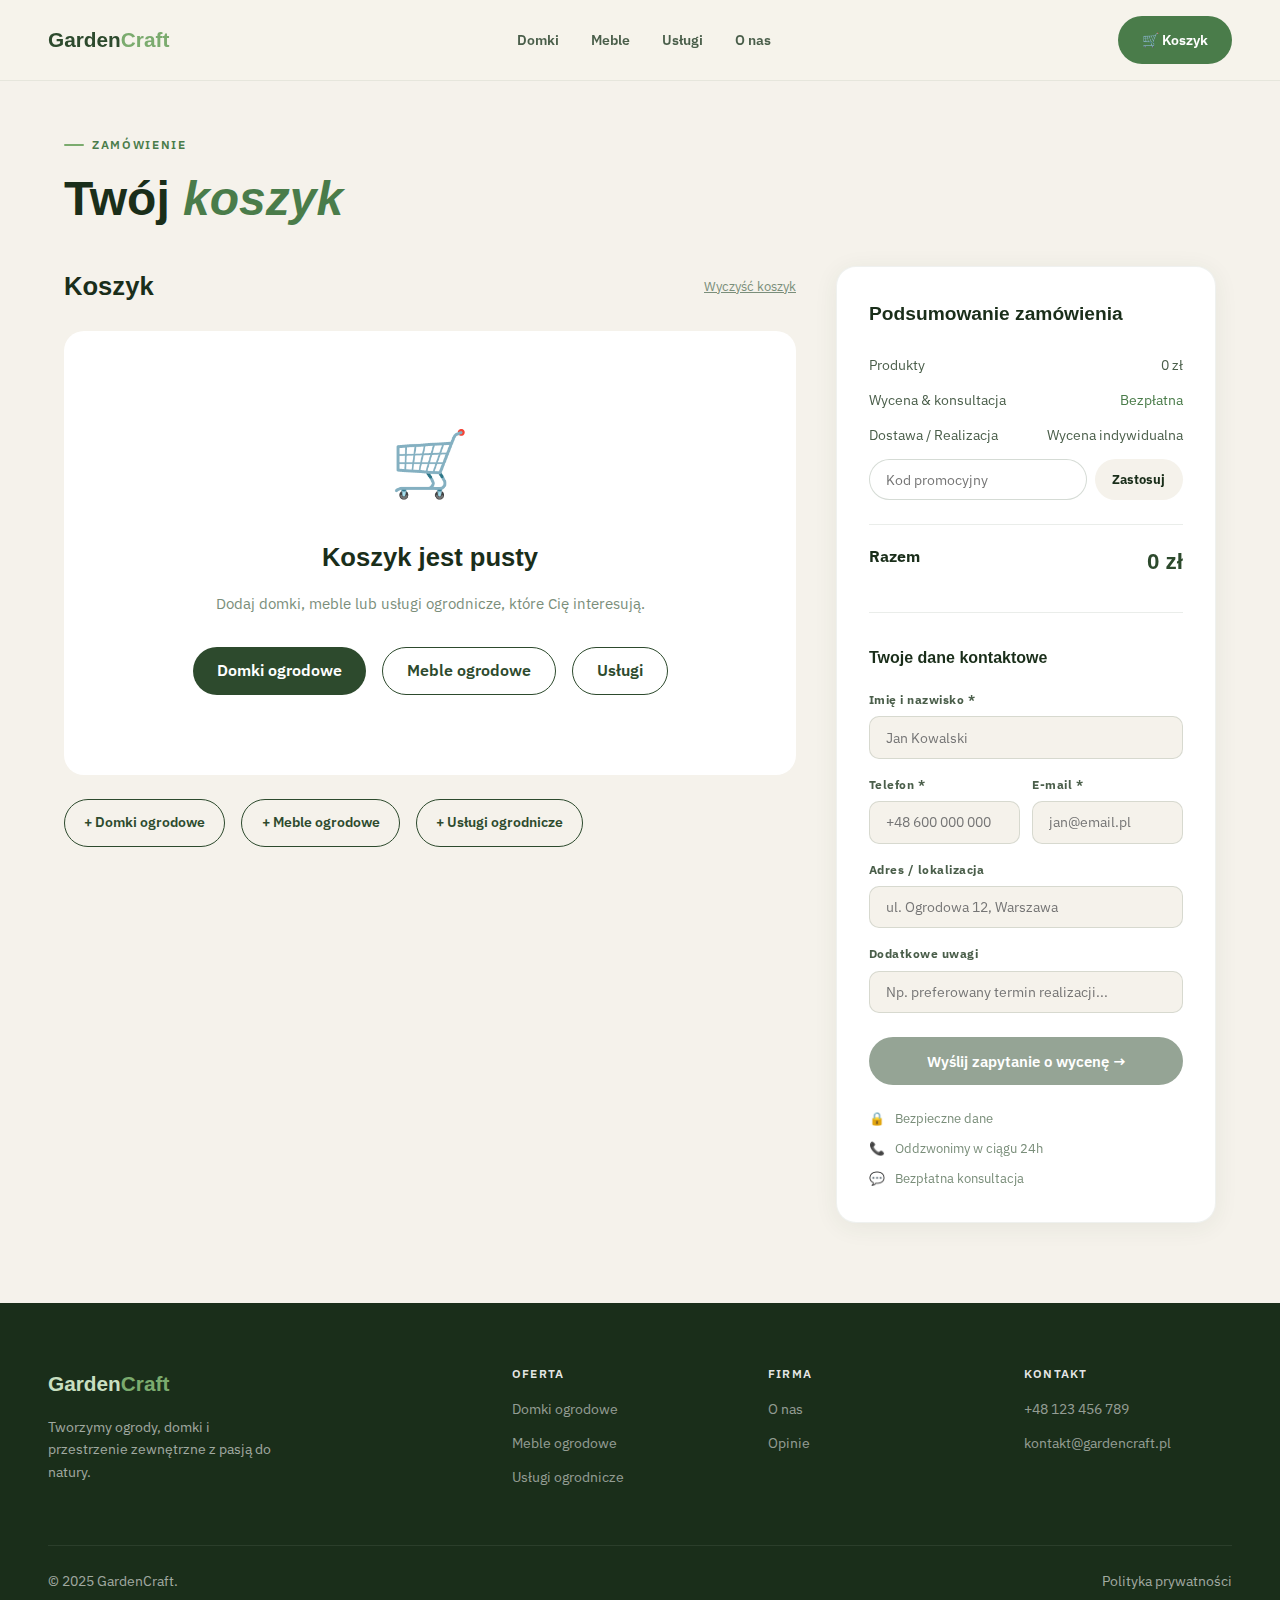
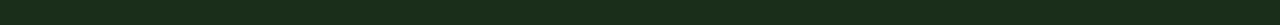
<file: koszyk.html>
<!DOCTYPE html>
<html lang="pl">
<head>
<meta charset="UTF-8"/>
<meta name="viewport" content="width=device-width, initial-scale=1.0"/>
<title>Koszyk — GardenCraft</title>
<link rel="stylesheet" href="shared.css"/>
<style>
  .cart-page { padding:8rem 5vw 5rem; min-height:80vh; }
  .cart-layout { display:grid; grid-template-columns:1fr 380px; gap:2.5rem; align-items:start; }
  .cart-items-header { display:flex; justify-content:space-between; align-items:center; margin-bottom:1.5rem; }
  .cart-items-title { font-family:var(--font-heading); font-size:1.6rem; font-weight:900; color:var(--text-dark); }
  .clear-btn { background:none; border:none; color:var(--text-light); font-size:0.82rem; cursor:pointer; font-family:var(--font-body); text-decoration:underline; }
  .clear-btn:hover { color:#c0392b; }
  .cart-item { background:var(--white); border-radius:16px; padding:1.2rem 1.5rem; display:grid; grid-template-columns:72px 1fr auto; gap:1.2rem; align-items:center; margin-bottom:1rem; border:1px solid rgba(45,74,45,0.06); box-shadow:0 2px 12px rgba(45,74,45,0.05); transition:box-shadow 0.2s; }
  .cart-item:hover { box-shadow:0 4px 24px rgba(45,74,45,0.1); }
  .cart-img { width:72px; height:72px; border-radius:12px; object-fit:cover; background:var(--cream); display:flex; align-items:center; justify-content:center; font-size:2rem; overflow:hidden; flex-shrink:0; }
  .cart-img img { width:100%; height:100%; object-fit:cover; }
  .cart-category { font-size:0.7rem; text-transform:uppercase; letter-spacing:0.1em; color:var(--green-mid); font-weight:700; margin-bottom:0.2rem; font-family:var(--font-body); }
  .cart-name { font-weight:700; font-size:0.95rem; color:var(--text-dark); margin-bottom:0.4rem; line-height:1.3; font-family:var(--font-body); }
  .cart-unit-price { font-size:0.8rem; color:var(--text-light); font-family:var(--font-body); }
  .cart-right { display:flex; flex-direction:column; align-items:flex-end; gap:0.8rem; }
  .cart-total { font-family:var(--font-heading); font-size:1.1rem; font-weight:900; color:var(--green-deep); }
  .qty-control { display:flex; align-items:center; background:var(--cream); border-radius:100px; overflow:hidden; }
  .qty-btn { background:none; border:none; width:30px; height:30px; cursor:pointer; font-size:1rem; font-family:var(--font-body); }
  .qty-btn:hover { background:var(--green-pale); }
  .qty-num { width:30px; text-align:center; font-size:0.88rem; font-weight:700; font-family:var(--font-body); }
  .remove-btn { background:none; border:none; color:var(--text-light); cursor:pointer; font-size:0.75rem; font-family:var(--font-body); text-decoration:underline; }
  .remove-btn:hover { color:#c0392b; }
  .empty-cart { text-align:center; padding:5rem 2rem; background:var(--white); border-radius:20px; }
  .empty-icon { font-size:4rem; margin-bottom:1.5rem; }
  .empty-title { font-family:var(--font-heading); font-size:1.6rem; color:var(--text-dark); margin-bottom:0.8rem; font-weight:900; }
  .empty-desc { color:var(--text-light); font-size:0.95rem; margin-bottom:2rem; font-family:var(--font-body); }
  .empty-links { display:flex; gap:1rem; justify-content:center; flex-wrap:wrap; }
  .order-summary { background:var(--white); border-radius:20px; padding:2rem; border:1px solid rgba(45,74,45,0.08); box-shadow:0 4px 24px rgba(45,74,45,0.07); position:sticky; top:6rem; }
  .summary-title { font-family:var(--font-heading); font-size:1.2rem; font-weight:900; color:var(--text-dark); margin-bottom:1.5rem; }
  .summary-row { display:flex; justify-content:space-between; font-size:0.88rem; color:var(--text-mid); margin-bottom:0.8rem; font-family:var(--font-body); }
  .summary-divider { border:none; border-top:1px solid rgba(45,74,45,0.1); margin:1.2rem 0; }
  .summary-total { display:flex; justify-content:space-between; font-size:1rem; font-weight:700; color:var(--text-dark); margin-bottom:1.5rem; font-family:var(--font-body); }
  .summary-total-val { font-family:var(--font-heading); font-size:1.4rem; color:var(--green-deep); font-weight:900; }
  .promo-row { display:flex; gap:0.5rem; margin-bottom:1.5rem; }
  .promo-input { flex:1; padding:0.65rem 1rem; border-radius:100px; border:1.5px solid rgba(45,74,45,0.2); font-family:var(--font-body); font-size:0.85rem; outline:none; transition:border-color 0.2s; }
  .promo-input:focus { border-color:var(--green-mid); }
  .promo-btn { padding:0.65rem 1.1rem; border-radius:100px; background:var(--cream); border:none; font-size:0.82rem; font-weight:700; cursor:pointer; font-family:var(--font-body); color:var(--text-dark); transition:all 0.2s; }
  .promo-btn:hover { background:var(--green-pale); }
  .trust-items { margin-top:1.5rem; display:flex; flex-direction:column; gap:0.6rem; }
  .trust-item { display:flex; align-items:center; gap:0.6rem; font-size:0.8rem; color:var(--text-light); font-family:var(--font-body); }
  .checkout-section { margin-top:2rem; padding-top:2rem; border-top:1px solid rgba(45,74,45,0.1); }
  .checkout-title { font-family:var(--font-heading); font-size:1rem; font-weight:900; color:var(--text-dark); margin-bottom:1.2rem; }
  .form-group { margin-bottom:1rem; }
  .form-label { display:block; font-size:0.78rem; font-weight:700; color:var(--text-mid); margin-bottom:0.4rem; letter-spacing:0.04em; font-family:var(--font-body); }
  .form-input { width:100%; padding:0.7rem 1rem; border-radius:10px; border:1.5px solid rgba(45,74,45,0.15); font-family:var(--font-body); font-size:0.88rem; color:var(--text-dark); background:var(--cream); outline:none; transition:border-color 0.2s; }
  .form-input:focus { border-color:var(--green-mid); background:var(--white); }
  .form-row { display:grid; grid-template-columns:1fr 1fr; gap:0.8rem; }
  .success-overlay { display:none; position:fixed; inset:0; background:rgba(20,40,20,0.7); backdrop-filter:blur(6px); z-index:500; align-items:center; justify-content:center; }
  .success-overlay.open { display:flex; }
  .success-modal { background:var(--white); border-radius:28px; padding:3rem 2.5rem; max-width:460px; width:90%; text-align:center; animation:popIn 0.4s cubic-bezier(.34,1.56,.64,1); }
  @keyframes popIn { from{transform:scale(0.7);opacity:0;}to{transform:none;opacity:1;} }
  .success-icon { font-size:4rem; margin-bottom:1.2rem; }
  .success-title { font-family:var(--font-heading); font-size:1.6rem; font-weight:900; color:var(--text-dark); margin-bottom:0.8rem; }
  .success-desc { font-size:0.95rem; color:var(--text-mid); line-height:1.7; font-family:var(--font-body); margin-bottom:2rem; }
  @media(max-width:900px){ .cart-layout{grid-template-columns:1fr;} .cart-item{grid-template-columns:60px 1fr;} .cart-right{grid-column:1/-1;flex-direction:row;justify-content:space-between;align-items:center;} .order-summary{position:static;} .form-row{grid-template-columns:1fr;} }
</style>
</head>
<body>
<nav>
  <a href="index.html" class="logo">Garden<span>Craft</span></a>
  <ul class="nav-links">
    <li><a href="domki.html">Domki</a></li>
    <li><a href="fotele.html">Meble</a></li>
    <li><a href="uslugi.html">Usługi</a></li>
    <li><a href="o-nas.html">O nas</a></li>
  </ul>
  <a href="koszyk.html" class="nav-cart" style="background:var(--green-mid);">🛒 Koszyk <span class="cart-badge">0</span></a>
</nav>

<div class="cart-page">
  <div style="margin-bottom:2.5rem;">
    <div class="section-label">Zamówienie</div>
    <h1 style="font-family:var(--font-heading);font-size:clamp(2rem,4vw,3rem);font-weight:900;color:var(--text-dark);">Twój <em style="font-style:italic;color:var(--green-mid);">koszyk</em></h1>
  </div>
  <div class="cart-layout">
    <div>
      <div class="cart-items-header">
        <div class="cart-items-title" id="cart-count-label">Produkty</div>
        <button class="clear-btn" onclick="clearAll()">Wyczyść koszyk</button>
      </div>
      <div id="cart-items-container"></div>
      <div style="margin-top:1.5rem;display:flex;gap:1rem;flex-wrap:wrap;">
        <a href="domki.html" class="btn-outline" style="font-size:0.85rem;padding:0.6rem 1.2rem;">+ Domki ogrodowe</a>
        <a href="fotele.html" class="btn-outline" style="font-size:0.85rem;padding:0.6rem 1.2rem;">+ Meble ogrodowe</a>
        <a href="uslugi.html" class="btn-outline" style="font-size:0.85rem;padding:0.6rem 1.2rem;">+ Usługi ogrodnicze</a>
      </div>
    </div>
    <div>
      <div class="order-summary">
        <div class="summary-title">Podsumowanie zamówienia</div>
        <div class="summary-row"><span>Produkty</span><span id="sum-subtotal">0 zł</span></div>
        <div class="summary-row"><span>Wycena & konsultacja</span><span style="color:var(--green-mid);">Bezpłatna</span></div>
        <div class="summary-row"><span>Dostawa / Realizacja</span><span>Wycena indywidualna</span></div>
        <div class="promo-row">
          <input class="promo-input" placeholder="Kod promocyjny" id="promo-code"/>
          <button class="promo-btn" onclick="applyPromo()">Zastosuj</button>
        </div>
        <div id="discount-row" style="display:none;" class="summary-row"><span>Rabat (10%)</span><span id="discount-val" style="color:var(--green-mid);"></span></div>
        <hr class="summary-divider"/>
        <div class="summary-total"><span>Razem</span><span class="summary-total-val" id="sum-total">0 zł</span></div>
        <div class="checkout-section">
          <div class="checkout-title">Twoje dane kontaktowe</div>
          <div class="form-group"><label class="form-label">Imię i nazwisko *</label><input class="form-input" type="text" id="f-name" placeholder="Jan Kowalski"/></div>
          <div class="form-row">
            <div class="form-group"><label class="form-label">Telefon *</label><input class="form-input" type="tel" id="f-phone" placeholder="+48 600 000 000"/></div>
            <div class="form-group"><label class="form-label">E-mail *</label><input class="form-input" type="email" id="f-email" placeholder="jan@email.pl"/></div>
          </div>
          <div class="form-group"><label class="form-label">Adres / lokalizacja</label><input class="form-input" type="text" id="f-address" placeholder="ul. Ogrodowa 12, Warszawa"/></div>
          <div class="form-group"><label class="form-label">Dodatkowe uwagi</label><input class="form-input" type="text" id="f-notes" placeholder="Np. preferowany termin realizacji..."/></div>
          <button class="btn-primary" style="width:100%;justify-content:center;font-size:0.95rem;padding:1rem;margin-top:0.5rem;" onclick="submitOrder()" id="submit-btn">Wyślij zapytanie o wycenę →</button>
        </div>
        <div class="trust-items">
          <div class="trust-item"><span>🔒</span> Bezpieczne dane</div>
          <div class="trust-item"><span>📞</span> Oddzwonimy w ciągu 24h</div>
          <div class="trust-item"><span>💬</span> Bezpłatna konsultacja</div>
        </div>
      </div>
    </div>
  </div>
</div>

<div class="success-overlay" id="success-overlay">
  <div class="success-modal">
    <div class="success-icon">🌿</div>
    <div class="success-title">Zapytanie wysłane!</div>
    <div class="success-desc">Dziękujemy za zainteresowanie ofertą GardenCraft. Skontaktujemy się z Tobą w ciągu 24 godzin, aby omówić szczegóły i przygotować indywidualną wycenę.</div>
    <a href="index.html" class="btn-primary" style="justify-content:center;">Wróć na stronę główną →</a>
  </div>
</div>

<footer>
  <div class="footer-grid">
    <div class="footer-brand"><a href="index.html" class="logo">Garden<span style="color:var(--green-light)">Craft</span></a><p>Tworzymy ogrody, domki i przestrzenie zewnętrzne z pasją do natury.</p></div>
    <div class="footer-col"><h4>Oferta</h4><ul><li><a href="domki.html">Domki ogrodowe</a></li><li><a href="fotele.html">Meble ogrodowe</a></li><li><a href="uslugi.html">Usługi ogrodnicze</a></li></ul></div>
    <div class="footer-col"><h4>Firma</h4><ul><li><a href="o-nas.html">O nas</a></li><li><a href="index.html#testimonials">Opinie</a></li></ul></div>
    <div class="footer-col"><h4>Kontakt</h4><ul><li><a href="tel:+48123456789">+48 123 456 789</a></li><li><a href="mailto:kontakt@gardencraft.pl">kontakt@gardencraft.pl</a></li></ul></div>
  </div>
  <div class="footer-bottom"><span>© 2025 GardenCraft.</span><span>Polityka prywatności</span></div>
</footer>

<script src="shared.js"></script>
<script>
let discountApplied=false;
function renderCart(){
  const cart=getCart();
  const container=document.getElementById('cart-items-container');
  const label=document.getElementById('cart-count-label');
  label.textContent=cart.length?`${cart.length} ${cart.length===1?'produkt':cart.length<5?'produkty':'produktów'} w koszyku`:'Koszyk';
  if(cart.length===0){
    container.innerHTML=`<div class="empty-cart"><div class="empty-icon">🛒</div><div class="empty-title">Koszyk jest pusty</div><div class="empty-desc">Dodaj domki, meble lub usługi ogrodnicze, które Cię interesują.</div><div class="empty-links"><a href="domki.html" class="btn-primary">Domki ogrodowe</a><a href="fotele.html" class="btn-outline">Meble ogrodowe</a><a href="uslugi.html" class="btn-outline">Usługi</a></div></div>`;
    document.getElementById('submit-btn').disabled=true;document.getElementById('submit-btn').style.opacity='0.5';
  } else {
    container.innerHTML=cart.map(item=>`
      <div class="cart-item">
        <div class="cart-img">${item.img?`<img src="${item.img}" alt="${item.name}"/>`:'<span style="font-size:2rem">🌿</span>'}</div>
        <div>
          <div class="cart-category">${item.category||'GardenCraft'}</div>
          <div class="cart-name">${item.name}</div>
          <div class="cart-unit-price">${item.price.toLocaleString('pl-PL')} zł / szt.</div>
        </div>
        <div class="cart-right">
          <div class="cart-total">${(item.price*item.qty).toLocaleString('pl-PL')} zł</div>
          <div class="qty-control">
            <button class="qty-btn" onclick="changeItemQty('${item.id}',-1)">−</button>
            <span class="qty-num">${item.qty}</span>
            <button class="qty-btn" onclick="changeItemQty('${item.id}',1)">+</button>
          </div>
          <button class="remove-btn" onclick="removeItem('${item.id}')">Usuń</button>
        </div>
      </div>`).join('');
    document.getElementById('submit-btn').disabled=false;document.getElementById('submit-btn').style.opacity='1';
  }
  const subtotal=getCartTotal();
  const discountAmt=discountApplied?Math.round(subtotal*0.1):0;
  document.getElementById('sum-subtotal').textContent=subtotal.toLocaleString('pl-PL')+' zł';
  document.getElementById('sum-total').textContent=(subtotal-discountAmt).toLocaleString('pl-PL')+' zł';
  if(discountApplied){document.getElementById('discount-row').style.display='flex';document.getElementById('discount-val').textContent='-'+discountAmt.toLocaleString('pl-PL')+' zł';}
}
function changeItemQty(id,delta){
  const cart=getCart();const item=cart.find(i=>i.id===id);if(!item)return;
  item.qty+=delta;if(item.qty<=0){removeFromCart(id);}else{saveCart(cart);}renderCart();
}
function removeItem(id){removeFromCart(id);renderCart();}
function clearAll(){if(confirm('Czy na pewno chcesz wyczyścić koszyk?')){localStorage.removeItem('gardencraft_cart');updateCartBadge();renderCart();}}
function applyPromo(){
  if(document.getElementById('promo-code').value.trim().toUpperCase()==='OGROD10'){discountApplied=true;renderCart();showCartToast('Kod rabatowy -10% zastosowany!');}
  else{alert('Nieprawidłowy kod. Spróbuj: OGROD10');}
}
function submitOrder(){
  if(!document.getElementById('f-name').value.trim()||!document.getElementById('f-phone').value.trim()||!document.getElementById('f-email').value.trim()){alert('Wypełnij imię, telefon i e-mail.');return;}
  if(getCart().length===0){alert('Koszyk jest pusty.');return;}
  localStorage.removeItem('gardencraft_cart');updateCartBadge();
  document.getElementById('success-overlay').classList.add('open');
}
renderCart();
</script>
</body>
</html>
</file>
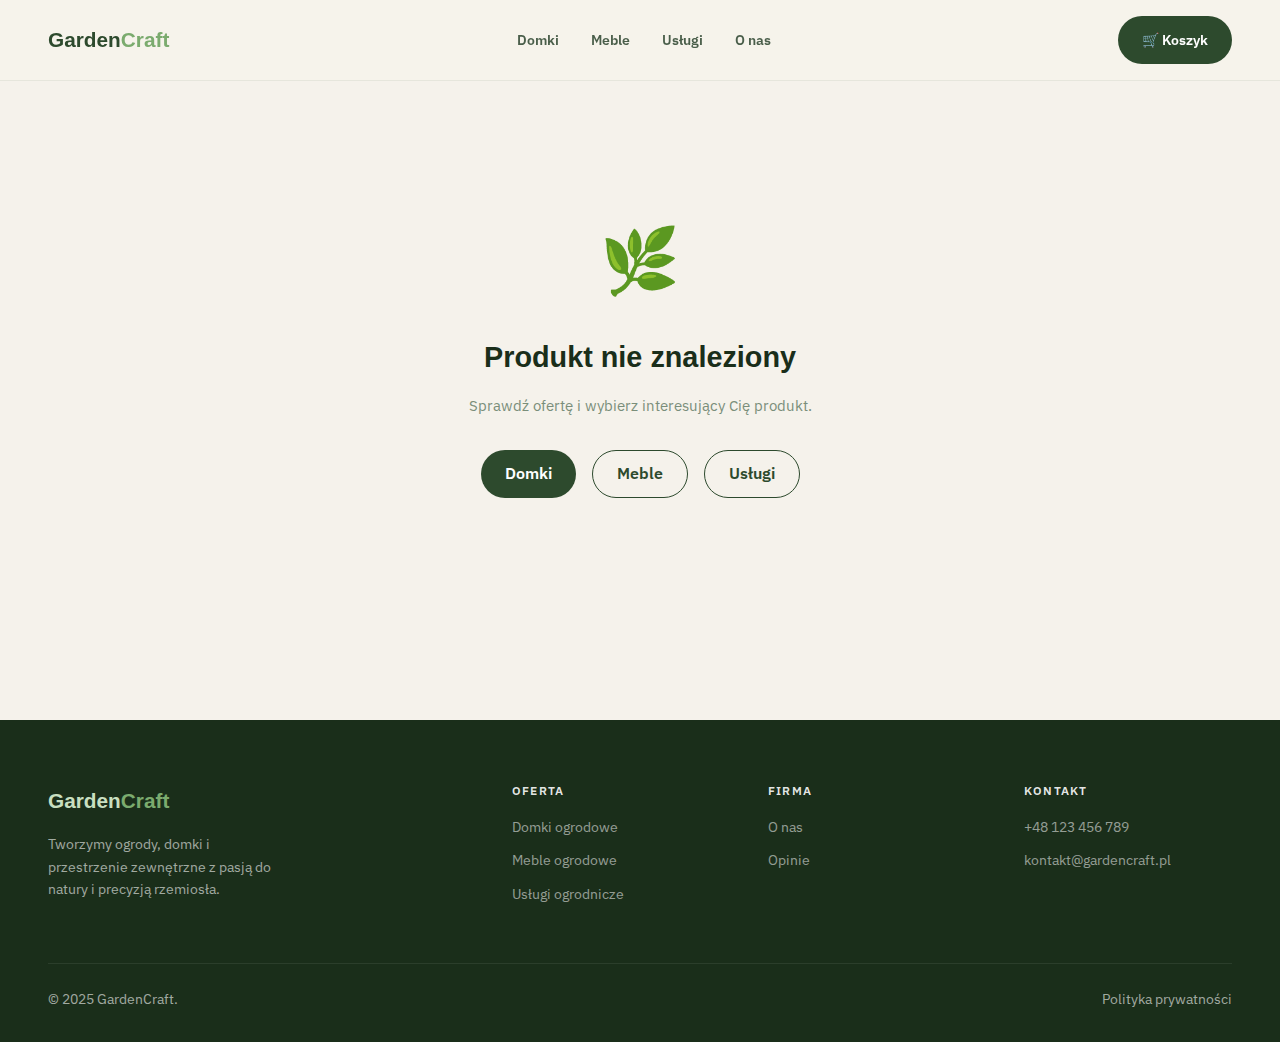
<file: produkt.html>
<!DOCTYPE html>
<html lang="pl">
<head>
<meta charset="UTF-8"/>
<meta name="viewport" content="width=device-width, initial-scale=1.0"/>
<title>Produkt — GardenCraft</title>
<link rel="stylesheet" href="shared.css"/>
<style>
  .product-page { padding:8rem 5vw 5rem; min-height:80vh; }
  .product-layout { display:grid; grid-template-columns:1fr 1fr; gap:5rem; align-items:start; max-width:1200px; }
  .product-img-wrap { border-radius:24px; overflow:hidden; box-shadow:0 24px 64px rgba(45,74,45,0.15); aspect-ratio:4/3; }
  .product-img-wrap img { width:100%; height:100%; object-fit:cover; }
  .product-img-placeholder { width:100%; height:100%; background:var(--cream); display:flex; align-items:center; justify-content:center; font-size:5rem; aspect-ratio:4/3; border-radius:24px; }
  .product-badge { display:inline-block; padding:0.3rem 0.8rem; border-radius:100px; font-size:0.72rem; font-weight:700; letter-spacing:0.08em; text-transform:uppercase; background:var(--green-pale); color:var(--green-deep); margin-bottom:1rem; font-family:var(--font-body); }
  .product-badge.popular { background:var(--green-mid); color:var(--white); }
  .product-category { font-size:0.75rem; font-weight:700; letter-spacing:0.12em; text-transform:uppercase; color:var(--green-mid); margin-bottom:0.8rem; font-family:var(--font-body); }
  .product-name { font-family:var(--font-heading); font-size:clamp(1.8rem,3.5vw,2.8rem); font-weight:900; color:var(--text-dark); line-height:1.15; margin-bottom:1rem; }
  .product-price { font-family:var(--font-heading); font-size:2rem; font-weight:900; color:var(--green-deep); margin-bottom:1.5rem; }
  .product-unit { font-size:0.85rem; color:var(--text-light); font-family:var(--font-body); font-weight:400; }
  .product-desc { font-size:0.95rem; color:var(--text-mid); line-height:1.8; margin-bottom:2rem; font-family:var(--font-body); }
  .product-tags { display:flex; flex-wrap:wrap; gap:0.5rem; margin-bottom:2rem; }
  .product-tag { display:inline-flex; align-items:center; gap:0.35rem; background:var(--cream); border-radius:100px; padding:0.35rem 0.9rem; font-size:0.78rem; color:var(--text-mid); font-family:var(--font-body); font-weight:600; }
  .product-tag::before { content:'✓'; color:var(--green-mid); font-weight:900; }
  .features-title { font-size:0.78rem; font-weight:700; letter-spacing:0.1em; text-transform:uppercase; color:var(--text-light); margin-bottom:1rem; font-family:var(--font-body); }
  .features-grid { display:grid; grid-template-columns:1fr 1fr; gap:0.6rem; margin-bottom:2rem; }
  .feature-chip { display:flex; align-items:center; gap:0.5rem; font-size:0.85rem; color:var(--text-mid); font-family:var(--font-body); }
  .feature-chip::before { content:''; width:6px; height:6px; background:var(--green-mid); border-radius:50%; flex-shrink:0; }
  .colors-wrap { margin-bottom:2rem; }
  .colors-label { font-size:0.78rem; font-weight:700; letter-spacing:0.1em; text-transform:uppercase; color:var(--text-light); margin-bottom:0.8rem; font-family:var(--font-body); }
  .color-dots { display:flex; gap:0.6rem; flex-wrap:wrap; }
  .color-dot { width:28px; height:28px; border-radius:50%; border:2.5px solid transparent; cursor:pointer; transition:border-color 0.2s; title:attr(title); }
  .color-dot:hover, .color-dot.selected { border-color:var(--green-deep); }
  .freqs-wrap { margin-bottom:2rem; }
  .freqs-label { font-size:0.78rem; font-weight:700; letter-spacing:0.1em; text-transform:uppercase; color:var(--text-light); margin-bottom:0.8rem; font-family:var(--font-body); }
  .freq-options { display:flex; flex-wrap:wrap; gap:0.5rem; }
  .freq-btn { padding:0.4rem 0.9rem; border-radius:100px; border:1.5px solid rgba(45,74,45,0.2); background:var(--white); font-size:0.82rem; font-family:var(--font-body); cursor:pointer; color:var(--text-mid); transition:all 0.2s; }
  .freq-btn.selected { background:var(--green-deep); color:var(--white); border-color:var(--green-deep); }
  .qty-row { display:flex; align-items:center; gap:1rem; margin-bottom:1.5rem; }
  .qty-label { font-size:0.78rem; font-weight:700; letter-spacing:0.1em; text-transform:uppercase; color:var(--text-light); font-family:var(--font-body); }
  .qty-control { display:flex; align-items:center; background:var(--cream); border-radius:100px; overflow:hidden; }
  .qty-btn { background:none; border:none; width:36px; height:36px; cursor:pointer; font-size:1.1rem; font-family:var(--font-body); }
  .qty-btn:hover { background:var(--green-pale); }
  .qty-num { width:36px; text-align:center; font-size:0.95rem; font-weight:700; font-family:var(--font-body); }
  .action-row { display:flex; gap:1rem; flex-wrap:wrap; align-items:center; }
  .back-link { display:inline-flex; align-items:center; gap:0.4rem; color:var(--text-light); font-size:0.85rem; text-decoration:none; font-family:var(--font-body); margin-bottom:2.5rem; transition:color 0.2s; }
  .back-link:hover { color:var(--green-deep); }
  .not-found { text-align:center; padding:5rem 2rem; }
  .not-found-icon { font-size:4rem; margin-bottom:1.5rem; }
  .not-found-title { font-family:var(--font-heading); font-size:1.8rem; font-weight:900; color:var(--text-dark); margin-bottom:0.8rem; }
  .not-found-desc { color:var(--text-light); font-size:0.95rem; margin-bottom:2rem; font-family:var(--font-body); }
  @media(max-width:900px){ .product-layout{grid-template-columns:1fr;gap:2.5rem;} .features-grid{grid-template-columns:1fr;} }
</style>
</head>
<body>
<nav>
  <a href="index.html" class="logo">Garden<span>Craft</span></a>
  <ul class="nav-links">
    <li><a href="domki.html">Domki</a></li>
    <li><a href="fotele.html">Meble</a></li>
    <li><a href="uslugi.html">Usługi</a></li>
    <li><a href="o-nas.html">O nas</a></li>
  </ul>
  <a href="koszyk.html" class="nav-cart">🛒 Koszyk <span class="cart-badge">0</span></a>
</nav>

<div class="product-page">
  <div id="product-content"></div>
</div>

<footer>
  <div class="footer-grid">
    <div class="footer-brand"><a href="index.html" class="logo">Garden<span style="color:var(--green-light)">Craft</span></a><p>Tworzymy ogrody, domki i przestrzenie zewnętrzne z pasją do natury i precyzją rzemiosła.</p></div>
    <div class="footer-col"><h4>Oferta</h4><ul><li><a href="domki.html">Domki ogrodowe</a></li><li><a href="fotele.html">Meble ogrodowe</a></li><li><a href="uslugi.html">Usługi ogrodnicze</a></li></ul></div>
    <div class="footer-col"><h4>Firma</h4><ul><li><a href="o-nas.html">O nas</a></li><li><a href="index.html#testimonials">Opinie</a></li></ul></div>
    <div class="footer-col"><h4>Kontakt</h4><ul><li><a href="tel:+48123456789">+48 123 456 789</a></li><li><a href="mailto:kontakt@gardencraft.pl">kontakt@gardencraft.pl</a></li></ul></div>
  </div>
  <div class="footer-bottom"><span>© 2025 GardenCraft.</span><span>Polityka prywatności</span></div>
</footer>

<script src="shared.js"></script>
<script>
// ── Wszystkie dane produktów ──────────────────────────────────────
const allProducts = [
  {id:'d1',name:'Domek Fjord 24m²',type:'domek',backUrl:'domki.html',backLabel:'Domki ogrodowe',category:'Domek letniskowy',price:28900,badge:'Bestseller',badgeClass:'popular',img:'https://images.unsplash.com/photo-1448630360428-65456885c650?w=800&auto=format&fit=crop',desc:'Klasyczny domek letniskowy w stylu skandynawskim. Świetlista przestrzeń z dużymi oknami, taras na całej szerokości i solidna konstrukcja z drewna świerkowego klasy A.',tags:['24 m²','Taras 8m²','Drewno świerk'],features:['Lite drewno świerkowe','Okna 3-szybowe','Izolacja termiczna','Podłoga premium','Taras drewniany','Montaż w cenie'],colors:[]},
  {id:'d2',name:'Sauna ogrodowa Lappi',type:'domek',backUrl:'domki.html',backLabel:'Domki ogrodowe',category:'Sauna',price:19500,badge:'Nowość',img:'https://images.unsplash.com/photo-1564013799919-ab600027ffc6?w=800&auto=format&fit=crop',desc:'Tradycyjna fińska sauna ogrodowa z piecem na drewno. Pojemność 4-6 osób, zewnętrzna ławka wypoczynkowa i panoramiczne okno z widokiem na ogród.',tags:['4-6 osób','Piec drewno','12 m²'],features:['Piec fiński 8kW','Kamienie saunowe','Ławki z drewna abachi','Termometr i klepsydra','Oświetlenie LED','Parasol parowy'],colors:[]},
  {id:'d3',name:'Altana Rustyk 16m²',type:'domek',backUrl:'domki.html',backLabel:'Domki ogrodowe',category:'Altana',price:12400,badge:'',img:'https://images.unsplash.com/photo-1504307651254-35680f356dfd?w=800&auto=format&fit=crop',desc:'Elegancka altana w stylu rustykalnym, idealna do letnich wieczorów. Dach z gontu, ozdobne belki i możliwość przeszklenia boków.',tags:['16 m²','Dach gont','Styl rustykalny'],features:['Dach z gontu bitumicznego','Ozdobne belki','Boki do przeszklenia','Barierki drewniane','Fundament wliczony','Impregnacja w cenie'],colors:[]},
  {id:'d4',name:'Ogród Zimowy Crystal',type:'domek',backUrl:'domki.html',backLabel:'Domki ogrodowe',category:'Ogród zimowy',price:44900,badge:'Premium',badgeClass:'popular',img:'https://images.unsplash.com/photo-1600585154340-be6161a56a0c?w=800&auto=format&fit=crop',desc:'Luksusowy ogród zimowy z konstrukcją aluminiowo-szklaną. Panoramiczne przeszklenia do ziemi, dach ze szkła bezpiecznego i system ogrzewania podłogowego.',tags:['18 m²','Szkło bezpieczne','Ogrzewanie podł.'],features:['Aluminium klasy premium','Szkło bezpieczne VSG','Ogrzewanie podłogowe','Roletki zewnętrzne','Wentylacja mechaniczna','5 lat gwarancji'],colors:[]},
  {id:'d5',name:'Domek Nordic 36m²',type:'domek',backUrl:'domki.html',backLabel:'Domki ogrodowe',category:'Domek letniskowy',price:52000,badge:'Duży',img:'https://images.unsplash.com/photo-1558618666-fcd25c85cd64?w=800&auto=format&fit=crop',desc:'Przestronny domek letniskowy z antresolą — idealne miejsce na wakacje dla całej rodziny. Pełna kuchnia, łazienka i sypialnia na antresoli.',tags:['36 m²','Antresola','Łazienka'],features:['Aneks kuchenny','Łazienka z prysznicem','Antresola sypialniana','Taras 12m²','Instalacja elektryczna','Kominek opcja'],colors:[]},
  {id:'d6',name:'Sauna Barrel Duo',type:'domek',backUrl:'domki.html',backLabel:'Domki ogrodowe',category:'Sauna',price:8900,badge:'',img:'https://images.unsplash.com/photo-1585320806297-9794b3e4eeae?w=800&auto=format&fit=crop',desc:'Kompaktowa beczka saunowa dla 2 osób — gotowa do ustawienia w każdym ogrodzie. Drewno cedrowe, piec elektryczny i efektowny wygląd.',tags:['2 osoby','Cedr','Elektryczna'],features:['Drewno cedrowe','Piec elektryczny 4kW','Okno panoramiczne','Szybki montaż','Termostat','Oświetlenie LED'],colors:[]},
  {id:'f1',name:'Fotel Ibiza Rattan',type:'mebel',backUrl:'fotele.html',backLabel:'Meble ogrodowe',category:'Fotel ogrodowy',price:1290,badge:'Bestseller',badgeClass:'popular',img:'https://images.unsplash.com/photo-1555041469-a586c61ea9bc?w=800&auto=format&fit=crop',desc:'Luksusowy fotel ogrodowy z naturalnego rattanu z podnóżkiem. Miękkie poduszki w zestawie, rama ze stali ocynkowanej.',tags:['Rattan naturalny','Poduszki w zestawie','+ podnóżek'],features:['Rattan certyfikowany','Rama stalowa','Poduszki wodoodporne','Łatwa konserwacja','2 lata gwarancji','Montaż 15 min'],colors:['Piaskowy','Szary','Oliwkowy','Anthracite']},
  {id:'f2',name:'Sofa Hampton 3-os.',type:'mebel',backUrl:'fotele.html',backLabel:'Meble ogrodowe',category:'Sofa ogrodowa',price:3890,badge:'Nowość',img:'https://images.unsplash.com/photo-1586023492125-27b2c045efd7?w=800&auto=format&fit=crop',desc:'Przestronna sofa ogrodowa na 3 osoby z drewna akacjowego. Poduszki z tkaniny Sunbrella — odporne na UV i wilgoć.',tags:['3 osoby','Drewno akacja','Sunbrella'],features:['Drewno akacjowe','Tkanina Sunbrella','Odporna na UV','Wodoodporna','Poduszki w zestawie','3 lata gwarancji'],colors:['Ecru','Ciemny szary','Granat','Terakota']},
  {id:'f3',name:'Stół jadalniany Toscana',type:'mebel',backUrl:'fotele.html',backLabel:'Meble ogrodowe',category:'Stół ogrodowy',price:2190,badge:'',img:'https://images.unsplash.com/photo-1600210492486-724fe5c67fb0?w=800&auto=format&fit=crop',desc:'Elegancki stół jadalniany z drewna tekowego na 6-8 osób. Naturalnie odporny na czynniki atmosferyczne.',tags:['6-8 osób','Drewno teak','180×90 cm'],features:['Lite drewno teak','Odporne na warunki','Składane nogi','Naturalne olejowanie','Certyfikat FSC','5 lat gwarancji'],colors:[]},
  {id:'f4',name:'Zestaw Lombok 4+1',type:'mebel',backUrl:'fotele.html',backLabel:'Meble ogrodowe',category:'Zestaw wypoczynkowy',price:5490,badge:'Komplety',badgeClass:'popular',img:'https://images.unsplash.com/photo-1600585154340-be6161a56a0c?w=800&auto=format&fit=crop',desc:'Kompletny zestaw wypoczynkowy: sofa 2-osobowa, 2 fotele, stolik kawowy i podnóżek. Technorattan w szarym wykończeniu.',tags:['5 elementów','Technorattan','Stolik gratis'],features:['Technorattan PE','Stelaż aluminium','Poduszki 10cm','Pokrowce w zestawie','Zmywalna tapicerka','3 lata gwarancji'],colors:['Jasnoszary','Ciemnoszary','Beżowy']},
  {id:'f5',name:'Leżak Capri Plus',type:'mebel',backUrl:'fotele.html',backLabel:'Meble ogrodowe',category:'Leżak',price:890,badge:'',img:'https://images.unsplash.com/photo-1416879595882-3373a0480b5b?w=800&auto=format&fit=crop',desc:'Wygodny leżak z regulacją oparcia w 5 pozycjach. Baza z aluminium malowanego proszkowo, tkana siatka textilene.',tags:['5 pozycji','Aluminium','Textilene'],features:['Aluminium proszkowane','Siatka textilene','5 pozycji oparcia','Kółka transportowe','Składany','Poduszka opcja'],colors:['Antracyt','Biały','Brązowy']},
  {id:'f6',name:'Fotel bujany Dune',type:'mebel',backUrl:'fotele.html',backLabel:'Meble ogrodowe',category:'Fotel ogrodowy',price:1690,badge:'Limitowany',img:'https://images.unsplash.com/photo-1585320806297-9794b3e4eeae?w=800&auto=format&fit=crop',desc:'Charakterystyczny fotel bujany na bazie akacjowego drewna z rattanowym plecionkiem.',tags:['Rattan + drewno','Bujany','Poduszka'],features:['Drewno akacjowe','Rattan naturalny','Ergonomiczny','Poduszka w zestawie','Odporny na warunki','Certyfikat bezp.'],colors:['Naturalny','Ciemny brąz']},
  {id:'f7',name:'Zestaw Bistro Paris',type:'mebel',backUrl:'fotele.html',backLabel:'Meble ogrodowe',category:'Zestaw bistro',price:1290,badge:'',img:'https://images.unsplash.com/photo-1504307651254-35680f356dfd?w=800&auto=format&fit=crop',desc:'Klasyczny zestaw bistro w stylu paryskim — okrągły stolik i 2 krzesła ze stali lakierowanej.',tags:['Stolik + 2 krzesła','Stal lakierowana','Ø70 cm'],features:['Stal galwanizowana','Lakier poliester','Składany','Lekki i mobilny','Antykorozyjny','Certyfikat CE'],colors:['Czarny','Biały','Zielony butelkowy']},
  {id:'f8',name:'Sofa narożna Porto L',type:'mebel',backUrl:'fotele.html',backLabel:'Meble ogrodowe',category:'Sofa ogrodowa',price:6890,badge:'Premium',badgeClass:'popular',img:'https://images.unsplash.com/photo-1558618666-fcd25c85cd64?w=800&auto=format&fit=crop',desc:'Duża narożna sofa ogrodowa idealna dla dużych rodzin. Modułowa konstrukcja, technorattan z aluminiowym stelażem.',tags:['Narożna','Modułowa','5-6 osób'],features:['Aluminium anodowane','Technorattan premium','Poduszki 12cm','Pokrowiec w zestawie','Konfiguracja L/U','5 lat gwarancji'],colors:['Szary ciemny','Beż','Oliwkowy']},
  {id:'s1',name:'Koszenie trawnika',type:'usluga',backUrl:'uslugi.html',backLabel:'Usługi ogrodnicze',category:'Usługa ogrodnicza',price:120,unit:'jednorazowo',icon:'🌿',badge:'',img:'',desc:'Profesjonalne koszenie na żądaną wysokość, krawędziowanie i uprzątnięcie skoszonej trawy. Do 200m².',tags:['Do 200m²','Krawędziowanie','Uprzątnięcie'],features:['Profesjonalny sprzęt','Koszenie wielopoziomowe','Krawędziowanie','Uprzątnięcie trawy','Szybka realizacja','Cyklicznie lub jednorazowo'],freqs:['Jednorazowo','2× w miesiącu','Co tydzień'],colors:[]},
  {id:'s2',name:'Strzyżenie żywopłotu',type:'usluga',backUrl:'uslugi.html',backLabel:'Usługi ogrodnicze',category:'Usługa ogrodnicza',price:180,unit:'jednorazowo',icon:'✂️',badge:'',img:'',desc:'Ręczne i mechaniczne strzyżenie żywopłotów z zebraniem i wywozem odpadów. Cena do 20mb.',tags:['Do 20mb','Wywóz odpadów','Ręczne i mechaniczne'],features:['Precyzyjne strzyżenie','Nożyce elektryczne','Wywóz odpadów','Dowolny kształt','Cena za 20mb','Termin 24h'],freqs:['Jednorazowo','Co 2 miesiące','Co miesiąc'],colors:[]},
  {id:'s3',name:'Projekt ogrodu',type:'usluga',backUrl:'uslugi.html',backLabel:'Usługi ogrodnicze',category:'Projekt',price:1500,unit:'projekt',icon:'📐',badge:'',img:'',desc:'Kompleksowy projekt ogrodu: inwentaryzacja, koncepcja, wizualizacja 3D, dobór roślin i harmonogram realizacji.',tags:['Wizualizacja 3D','Dobór roślin','Harmonogram'],features:['Inwentaryzacja terenu','Koncepcja przestrzenna','Wizualizacja 3D','Dobór roślin','Kosztorys','Harmonogram prac'],freqs:[],colors:[]},
  {id:'s4',name:'Sadzenie roślin',type:'usluga',backUrl:'uslugi.html',backLabel:'Usługi ogrodnicze',category:'Usługa ogrodnicza',price:290,unit:'roboczogodzina',icon:'🌸',badge:'',img:'',desc:'Profesjonalne sadzenie roślin ozdobnych, krzewów i drzew. Cena zawiera przygotowanie podłoża i podlewanie.',tags:['Przygotowanie podłoża','Podlewanie w cenie','Rośliny ozdobne'],features:['Przygotowanie gleby','Nawożenie startowe','Sadzenie precyzyjne','Pierwsze podlewanie','Porady pielęgnacyjne','Gwarancja przyjęcia'],freqs:[],colors:[]},
  {id:'s5',name:'Pielenie rabat',type:'usluga',backUrl:'uslugi.html',backLabel:'Usługi ogrodnicze',category:'Usługa ogrodnicza',price:95,unit:'roboczogodzina',icon:'🌱',badge:'',img:'',desc:'Ręczne usuwanie chwastów z rabat kwiatowych i warzywnych, mulczowanie i profilaktyczne opryski.',tags:['Mulczowanie','Opryski','Rabaty kwiatowe'],features:['Ręczne pielenie','Mulczowanie','Opryski profilaktyczne','Wywóz chwastów','Rabaty i warzywniki','Cyklicznie lub jednorazowo'],freqs:['Jednorazowo','Co 2 tygodnie','Co tydzień'],colors:[]},
  {id:'s6',name:'Montaż nawadniania',type:'usluga',backUrl:'uslugi.html',backLabel:'Usługi ogrodnicze',category:'Instalacja',price:2400,unit:'instalacja',icon:'💧',badge:'',img:'',desc:'Projekt i montaż automatycznego systemu nawadniania: zraszacze, mikrozraszacze lub kroplowanie. Do 200m².',tags:['Do 200m²','Automatyczny','Zraszacze lub kroplowanie'],features:['Projekt systemu','Zraszacze rotacyjne','Kroplowanie','Mikrozraszacze','Sterownik automatyczny','Gwarancja 2 lata'],freqs:[],colors:[]},
  {id:'s7',name:'Jesienne porządki',type:'usluga',backUrl:'uslugi.html',backLabel:'Usługi ogrodnicze',category:'Usługa sezonowa',price:350,unit:'usługa',icon:'🍂',badge:'',img:'',desc:'Grabienie liści, wywóz, przycięcie bylin, zabezpieczenie roślin przed zimą i przykrycie agrowłókniną.',tags:['Grabienie liści','Zabezpieczenie roślin','Agrowłóknina'],features:['Grabienie i wywóz liści','Przycięcie bylin','Zabezpieczenie roślin','Agrowłóknina w cenie','Mulczowanie rabat','Porządki tarasu'],freqs:[],colors:[]},
  {id:'s8',name:'Nawożenie profesjonalne',type:'usluga',backUrl:'uslugi.html',backLabel:'Usługi ogrodnicze',category:'Usługa ogrodnicza',price:150,unit:'aplikacja',icon:'🌾',badge:'',img:'',desc:'Dobór i aplikacja nawozów wolnodziałających lub granulowanych pod rodzaj roślin i stan gleby.',tags:['Dobór nawozu','Wolnodziałające','Pod rodzaj roślin'],features:['Analiza gleby','Dobór nawozu','Nawozy granulowane','Nawozy wolnodziałające','Aplikacja mechaniczna','Zalecenia pielęgnacyjne'],freqs:['Jednorazowo','2× w sezonie','Co miesiąc'],colors:[]},
];

const colorMap={'Piaskowy':'#e8d5a3','Szary':'#9e9e9e','Oliwkowy':'#7a8c4e','Anthracite':'#3d3d3d','Ecru':'#f5f0e0','Ciemny szary':'#555','Granat':'#1a2a5e','Terakota':'#c0602c','Jasnoszary':'#ccc','Ciemnoszary':'#555','Beżowy':'#d4b896','Antracyt':'#3a3a3a','Biały':'#f0f0f0','Brązowy':'#8b6347','Naturalny':'#c9a96e','Ciemny brąz':'#4a3010','Czarny':'#222','Zielony butelkowy':'#1f4e2e','Beż':'#d6c5a0','Szary ciemny':'#5a5a5a'};

let qty=1, selectedColor='', selectedFreq='';

function render(){
  const params=new URLSearchParams(location.search);
  const id=params.get('id');
  const p=allProducts.find(x=>x.id===id);
  const container=document.getElementById('product-content');

  if(!p){
    document.title='Nie znaleziono — GardenCraft';
    container.innerHTML=`<div class="not-found"><div class="not-found-icon">🌿</div><div class="not-found-title">Produkt nie znaleziony</div><div class="not-found-desc">Sprawdź ofertę i wybierz interesujący Cię produkt.</div><div style="display:flex;gap:1rem;justify-content:center;flex-wrap:wrap;"><a href="domki.html" class="btn-primary">Domki</a><a href="fotele.html" class="btn-outline">Meble</a><a href="uslugi.html" class="btn-outline">Usługi</a></div></div>`;
    return;
  }

  document.title=`${p.name} — GardenCraft`;

  const tagsHtml=p.tags&&p.tags.length?`<div class="product-tags">${p.tags.map(t=>`<span class="product-tag">${t}</span>`).join('')}</div>`:'';
  const featuresHtml=p.features&&p.features.length?`<div class="features-title">Co zawiera oferta</div><div class="features-grid">${p.features.map(f=>`<div class="feature-chip">${f}</div>`).join('')}</div>`:'';
  const badgeHtml=p.badge?`<span class="product-badge ${p.badgeClass||''}">${p.badge}</span><br/>`:'';
  const imgHtml=p.img?`<div class="product-img-wrap"><img src="${p.img}" alt="${p.name}"/></div>`:`<div class="product-img-placeholder">${p.icon||'🌿'}</div>`;
  const colorsHtml=p.colors&&p.colors.length?`<div class="colors-wrap"><div class="colors-label">Dostępne kolory</div><div class="color-dots" id="color-dots">${p.colors.map(c=>`<div class="color-dot" style="background:${colorMap[c]||'#ccc'}" title="${c}" onclick="selectColor('${c}',this)"></div>`).join('')}</div></div>`:'';
  const freqsHtml=p.freqs&&p.freqs.length?`<div class="freqs-wrap"><div class="freqs-label">Częstotliwość</div><div class="freq-options" id="freq-options">${p.freqs.map(f=>`<button class="freq-btn" onclick="selectFreq('${f}',this)">${f}</button>`).join('')}</div></div>`:'';
  const unitLabel=p.unit?` <span class="product-unit">/ ${p.unit}</span>`:'';

  container.innerHTML=`
    <a href="${p.backUrl}" class="back-link">← ${p.backLabel}</a>
    <div class="product-layout">
      ${imgHtml}
      <div>
        ${badgeHtml}
        <div class="product-category">${p.category}</div>
        <h1 class="product-name">${p.name}</h1>
        <div class="product-price">${p.price.toLocaleString('pl-PL')} zł${unitLabel}</div>
        <p class="product-desc">${p.desc}</p>
        ${tagsHtml}
        ${colorsHtml}
        ${freqsHtml}
        ${featuresHtml}
        <div class="qty-row">
          <span class="qty-label">Ilość</span>
          <div class="qty-control">
            <button class="qty-btn" onclick="changeQty(-1)">−</button>
            <span class="qty-num" id="qty-display">1</span>
            <button class="qty-btn" onclick="changeQty(1)">+</button>
          </div>
        </div>
        <div class="action-row">
          <button class="btn-primary" onclick="addProduct()">Dodaj do koszyka →</button>
          <a href="koszyk.html" class="btn-outline">Zobacz koszyk</a>
        </div>
      </div>
    </div>`;
}

function changeQty(delta){
  qty=Math.max(1,qty+delta);
  document.getElementById('qty-display').textContent=qty;
}
function selectColor(color,el){
  selectedColor=color;
  document.querySelectorAll('.color-dot').forEach(d=>d.classList.remove('selected'));
  el.classList.add('selected');
}
function selectFreq(freq,el){
  selectedFreq=freq;
  document.querySelectorAll('.freq-btn').forEach(b=>b.classList.remove('selected'));
  el.classList.add('selected');
}
function addProduct(){
  const params=new URLSearchParams(location.search);
  const id=params.get('id');
  const p=allProducts.find(x=>x.id===id);
  if(!p) return;
  const cartId=p.id+(selectedColor?'_'+selectedColor:'')+(selectedFreq?'_'+selectedFreq:'');
  const name=p.name+(selectedColor?' — '+selectedColor:'')+(selectedFreq?' ('+selectedFreq+')':'');
  addToCart({id:cartId,name,price:p.price,img:p.img||'',qty,category:p.category});
}

render();
</script>
</body>
</html>
</file>
<file: shared.css>
/* ============================================================
   GardenCraft — Shared Styles
   Carbon-inspired Design System (IBM Plex Sans + 8px grid)
   ============================================================ */

@import url('https://fonts.googleapis.com/css2?family=IBM+Plex+Sans:wght@400;600&display=swap');

*, *::before, *::after { box-sizing: border-box; margin: 0; padding: 0; }

:root {
  /* Kolory marki */
  --green-deep: #2d4a2d;
  --green-mid: #4a7c4a;
  --green-light: #7bab6e;
  --green-pale: #c8dfc0;
  --cream: #f5f2eb;
  --white: #ffffff;
  --brown: #8b6b47;
  --brown-light: #c4a882;
  --text-dark: #1a2e1a;
  --text-mid: #4a5e4a;
  --text-light: #7a8e7a;

  /* Fonty — max 2 rodziny */
  --font-heading: 'Arial Black', 'Arial Bold', Gadget, sans-serif;
  --font-body: 'IBM Plex Sans', Arial, Helvetica, sans-serif;

  /* Typografia (8px grid, rem) */
  --text-h1: 5.25rem;    /* 84px */
  --text-h2: 4rem;       /* 64px */
  --text-h3: 3rem;       /* 48px */
  --text-h4: 2.5rem;     /* 40px */
  --text-body: 1rem;     /* 16px */
  --text-small: 0.875rem;/* 14px */
  --text-caption: 0.75rem;/* 12px */
  --leading-body: 1.6;
  --leading-heading: 1.15;

  /* Odstępy (8px grid) */
  --space-1: 0.5rem;   /* 8px */
  --space-2: 1rem;     /* 16px */
  --space-3: 1.5rem;   /* 24px */
  --space-4: 2rem;     /* 32px */
  --space-6: 3rem;     /* 48px */
  --space-8: 4rem;     /* 64px — padding sekcji */
  --space-10: 5rem;    /* 80px */

  /* Szerokość tekstu */
  --max-text-width: 680px;
  --max-content-width: 1200px;

  /* Marginesy boczne */
  --page-margin: clamp(1rem, 5vw, 3rem);
}

html { scroll-behavior: smooth; font-size: 16px; }
body {
  font-family: var(--font-body);
  font-size: var(--text-body);
  line-height: var(--leading-body);
  font-weight: 400;
  background: var(--cream);
  color: var(--text-dark);
  overflow-x: hidden;
}

/* ── Typografia globalna ────────────────────────────────────── */
h1 { font-family: var(--font-heading); font-size: var(--text-h1); font-weight: 900; line-height: var(--leading-heading); color: var(--text-dark); }
h2 { font-family: var(--font-heading); font-size: var(--text-h2); font-weight: 900; line-height: var(--leading-heading); color: var(--text-dark); }
h3 { font-family: var(--font-heading); font-size: var(--text-h3); font-weight: 900; line-height: var(--leading-heading); color: var(--text-dark); }
h4 { font-family: var(--font-body); font-size: var(--text-h4); font-weight: 600; line-height: var(--leading-heading); color: var(--text-dark); }
p { max-width: var(--max-text-width); }

/* ── Nawigacja ─────────────────────────────────────────────── */
nav {
  position: fixed; top: 0; left: 0; right: 0; z-index: 100;
  display: flex; align-items: center; justify-content: space-between;
  padding: var(--space-2) var(--page-margin);
  background: rgba(245,242,235,0.95); backdrop-filter: blur(16px);
  border-bottom: 1px solid rgba(45,74,45,0.08);
  min-height: 64px;
}
.logo { font-family: var(--font-heading); font-size: 1.3rem; font-weight: 900; color: var(--green-deep); text-decoration: none; }
.logo span { color: var(--green-light); }
.nav-links { display: flex; gap: var(--space-4); list-style: none; align-items: center; }
.nav-links a { text-decoration: none; font-size: var(--text-small); font-weight: 600; font-family: var(--font-body); color: var(--text-mid); transition: color 0.2s; }
.nav-links a:hover, .nav-links a.active { color: var(--green-deep); }
.nav-cart {
  position: relative; display: flex; align-items: center; gap: var(--space-1);
  background: var(--green-deep); color: var(--white);
  padding: 0 var(--space-3); height: 48px; border-radius: 100px;
  font-size: var(--text-small); font-weight: 600; font-family: var(--font-body);
  text-decoration: none; transition: background 0.2s;
}
.nav-cart:hover { background: var(--green-mid); }
.cart-badge {
  position: absolute; top: -6px; right: -6px;
  background: var(--brown); color: #fff; border-radius: 50%;
  width: 20px; height: 20px; display: none; align-items: center; justify-content: center;
  font-size: var(--text-caption); font-weight: 600; border: 2px solid var(--cream);
}

/* ── Etykiety i tytuły sekcji ───────────────────────────────── */
.section-label {
  display: inline-flex; align-items: center; gap: var(--space-1);
  font-size: var(--text-caption); font-weight: 600; letter-spacing: 0.14em;
  text-transform: uppercase; color: var(--green-mid);
  margin-bottom: var(--space-2); font-family: var(--font-body);
}
.section-label::before { content: ''; display: block; width: 20px; height: 2px; background: var(--green-light); border-radius: 2px; }
.section-title {
  font-family: var(--font-heading); font-size: var(--text-h2);
  font-weight: 900; line-height: var(--leading-heading);
  color: var(--text-dark); margin-bottom: var(--space-2);
}
.section-title em { font-style: normal; color: var(--green-mid); }
.section-body {
  font-size: var(--text-body); color: var(--text-mid);
  line-height: var(--leading-body); font-family: var(--font-body);
  max-width: var(--max-text-width);
}

/* ── Przyciski (min 48px, padding 24px) ─────────────────────── */
.btn-primary {
  display: inline-flex; align-items: center; gap: var(--space-1);
  background: var(--green-deep); color: var(--white);
  padding: 0 var(--space-3); height: 48px; border-radius: 100px;
  font-size: var(--text-body); font-weight: 600; text-decoration: none;
  cursor: pointer; border: none; font-family: var(--font-body); transition: all 0.25s;
  white-space: nowrap;
}
.btn-primary:hover { background: var(--green-mid); transform: translateY(-2px); box-shadow: 0 8px 24px rgba(45,74,45,0.25); }
.btn-outline {
  display: inline-flex; align-items: center; gap: var(--space-1);
  background: transparent; color: var(--green-deep);
  padding: 0 var(--space-3); height: 48px; border-radius: 100px;
  font-size: var(--text-body); font-weight: 600;
  border: 1.5px solid var(--green-deep); text-decoration: none;
  cursor: pointer; font-family: var(--font-body); transition: all 0.25s;
  white-space: nowrap;
}
.btn-outline:hover { background: var(--green-deep); color: var(--white); }

/* ── Hero podstron ──────────────────────────────────────────── */
.page-hero { padding: calc(var(--space-8) + 3rem) var(--page-margin) var(--space-8); background: var(--green-deep); position: relative; overflow: hidden; }
.page-hero::after { content: ''; position: absolute; bottom: -2px; left: 0; right: 0; height: 60px; background: var(--cream); border-radius: 40px 40px 0 0; }
.page-hero-eyebrow { font-size: var(--text-caption); letter-spacing: 0.14em; text-transform: uppercase; color: var(--green-pale); margin-bottom: var(--space-2); opacity: 0.8; font-family: var(--font-body); font-weight: 600; }
.page-hero-title { font-family: var(--font-heading); font-size: clamp(var(--text-h2), 5vw, var(--text-h1)); font-weight: 900; color: var(--white); line-height: var(--leading-heading); }
.page-hero-title em { font-style: normal; color: var(--green-pale); }
.page-hero-desc { font-size: var(--text-body); color: rgba(255,255,255,0.65); max-width: var(--max-text-width); margin-top: var(--space-2); line-height: var(--leading-body); font-family: var(--font-body); }

/* ── Sekcja produktów ───────────────────────────────────────── */
.products-section { padding: var(--space-8) var(--page-margin); }
.products-filters { display: flex; gap: var(--space-1); flex-wrap: wrap; margin-bottom: var(--space-6); }
.filter-btn {
  padding: 0 var(--space-2); height: 40px; border-radius: 100px;
  border: 1.5px solid rgba(45,74,45,0.2); background: transparent;
  color: var(--text-mid); font-size: var(--text-small); font-family: var(--font-body);
  font-weight: 600; cursor: pointer; transition: all 0.2s;
}
.filter-btn:hover, .filter-btn.active { background: var(--green-deep); color: var(--white); border-color: var(--green-deep); }
.products-grid { display: grid; grid-template-columns: repeat(auto-fill, minmax(300px, 1fr)); gap: var(--space-4); }
.product-card { background: var(--white); border-radius: 16px; overflow: hidden; box-shadow: 0 4px 20px rgba(45,74,45,0.07); border: 1px solid rgba(45,74,45,0.06); transition: all 0.3s; }
.product-card:hover { transform: translateY(-4px); box-shadow: 0 16px 48px rgba(45,74,45,0.14); }
.product-img-wrap { position: relative; height: 240px; overflow: hidden; }
.product-img-wrap img { width: 100%; height: 100%; object-fit: cover; transition: transform 0.5s; }
.product-card:hover .product-img-wrap img { transform: scale(1.06); }
.product-badge { position: absolute; top: var(--space-2); left: var(--space-2); background: var(--green-deep); color: var(--white); font-size: var(--text-caption); letter-spacing: 0.1em; text-transform: uppercase; padding: 0.25rem 0.7rem; border-radius: 100px; font-family: var(--font-body); font-weight: 600; }
.product-badge.popular { background: var(--brown); }
.product-body { padding: var(--space-3); }
.product-name { font-family: var(--font-heading); font-size: var(--text-h4); font-weight: 900; color: var(--text-dark); margin-bottom: var(--space-1); line-height: 1.3; text-decoration: none; display: block; }
.product-name:hover { color: var(--green-deep); }
.product-desc { font-size: var(--text-small); color: var(--text-light); line-height: var(--leading-body); margin-bottom: var(--space-2); font-family: var(--font-body); }
.product-meta { display: flex; gap: var(--space-1); flex-wrap: wrap; margin-bottom: var(--space-3); }
.product-tag { display: inline-block; background: var(--cream); color: var(--text-mid); font-size: var(--text-caption); padding: 0.2rem 0.6rem; border-radius: 100px; font-family: var(--font-body); }
.product-footer { display: flex; flex-direction: column; gap: var(--space-2); }
.product-price { font-family: var(--font-body); font-size: 1.5rem; font-weight: 700; color: var(--green-deep); }
.product-price span { font-size: var(--text-caption); font-family: var(--font-body); font-weight: 400; color: var(--text-light); display: block; line-height: 1; }
.add-to-cart-btn {
  display: flex; align-items: center; justify-content: center; gap: var(--space-1);
  background: var(--green-deep); color: var(--white); border: none;
  padding: 0 var(--space-2); height: 40px; border-radius: 100px;
  font-size: var(--text-small); font-weight: 600; cursor: pointer;
  font-family: var(--font-body); transition: all 0.2s; white-space: nowrap;
  width: 100%;
}
.add-to-cart-btn:hover { background: var(--green-mid); }
.add-to-cart-btn.added { background: var(--green-light); }

/* ── Marquee ────────────────────────────────────────────────── */
.marquee-wrap { background: var(--green-deep); padding: var(--space-2) 0; overflow: hidden; }
.marquee-track { display: flex; gap: var(--space-6); animation: marquee 22s linear infinite; white-space: nowrap; }
.marquee-item { display: flex; align-items: center; gap: var(--space-2); color: var(--green-pale); font-size: var(--text-caption); letter-spacing: 0.1em; text-transform: uppercase; font-weight: 600; flex-shrink: 0; font-family: var(--font-body); }
.marquee-dot { width: 5px; height: 5px; background: var(--green-light); border-radius: 50%; }
@keyframes marquee { from { transform: translateX(0); } to { transform: translateX(-50%); } }

/* ── Animacje reveal ───────────────────────────────────────── */
.reveal { opacity: 0; transform: translateY(24px); transition: opacity 0.6s ease, transform 0.6s ease; }
.reveal.visible { opacity: 1; transform: translateY(0); }
.reveal-delay-1 { transition-delay: 0.1s; }
.reveal-delay-2 { transition-delay: 0.2s; }
.reveal-delay-3 { transition-delay: 0.3s; }

/* ── Stopka ─────────────────────────────────────────────────── */
footer { background: var(--text-dark); padding: var(--space-8) var(--page-margin) var(--space-4); color: rgba(255,255,255,0.6); font-family: var(--font-body); }
.footer-grid { display: grid; grid-template-columns: 2fr 1fr 1fr 1fr; gap: var(--space-6); margin-bottom: var(--space-6); }
.footer-brand .logo { color: var(--green-pale); display: block; margin-bottom: var(--space-2); }
.footer-brand p { font-size: var(--text-small); line-height: var(--leading-body); max-width: 240px; }
.footer-col h4 { font-size: var(--text-caption); font-weight: 600; color: rgba(255,255,255,0.9); letter-spacing: 0.1em; text-transform: uppercase; margin-bottom: var(--space-2); font-family: var(--font-body); }
.footer-col ul { list-style: none; }
.footer-col ul li { margin-bottom: var(--space-1); }
.footer-col ul a { text-decoration: none; color: rgba(255,255,255,0.55); font-size: var(--text-small); transition: color 0.2s; font-family: var(--font-body); }
.footer-col ul a:hover { color: var(--green-pale); }
.footer-bottom { border-top: 1px solid rgba(255,255,255,0.08); padding-top: var(--space-3); display: flex; justify-content: space-between; font-size: var(--text-small); }

/* ── Responsywność ─────────────────────────────────────────── */
@media (max-width: 900px) {
  :root {
    --text-h1: 4rem;
    --text-h2: 3.25rem;
    --text-h3: 2.5rem;
  }
  .nav-links li:not(:last-child) { display: none; }
  .footer-grid { grid-template-columns: 1fr 1fr; gap: var(--space-4); }
  .products-grid { grid-template-columns: 1fr; }
}

@media (max-width: 480px) {
  :root {
    --text-h1: 3.5rem;
    --text-h2: 2.75rem;
  }
  .footer-grid { grid-template-columns: 1fr; }
}
</file>
